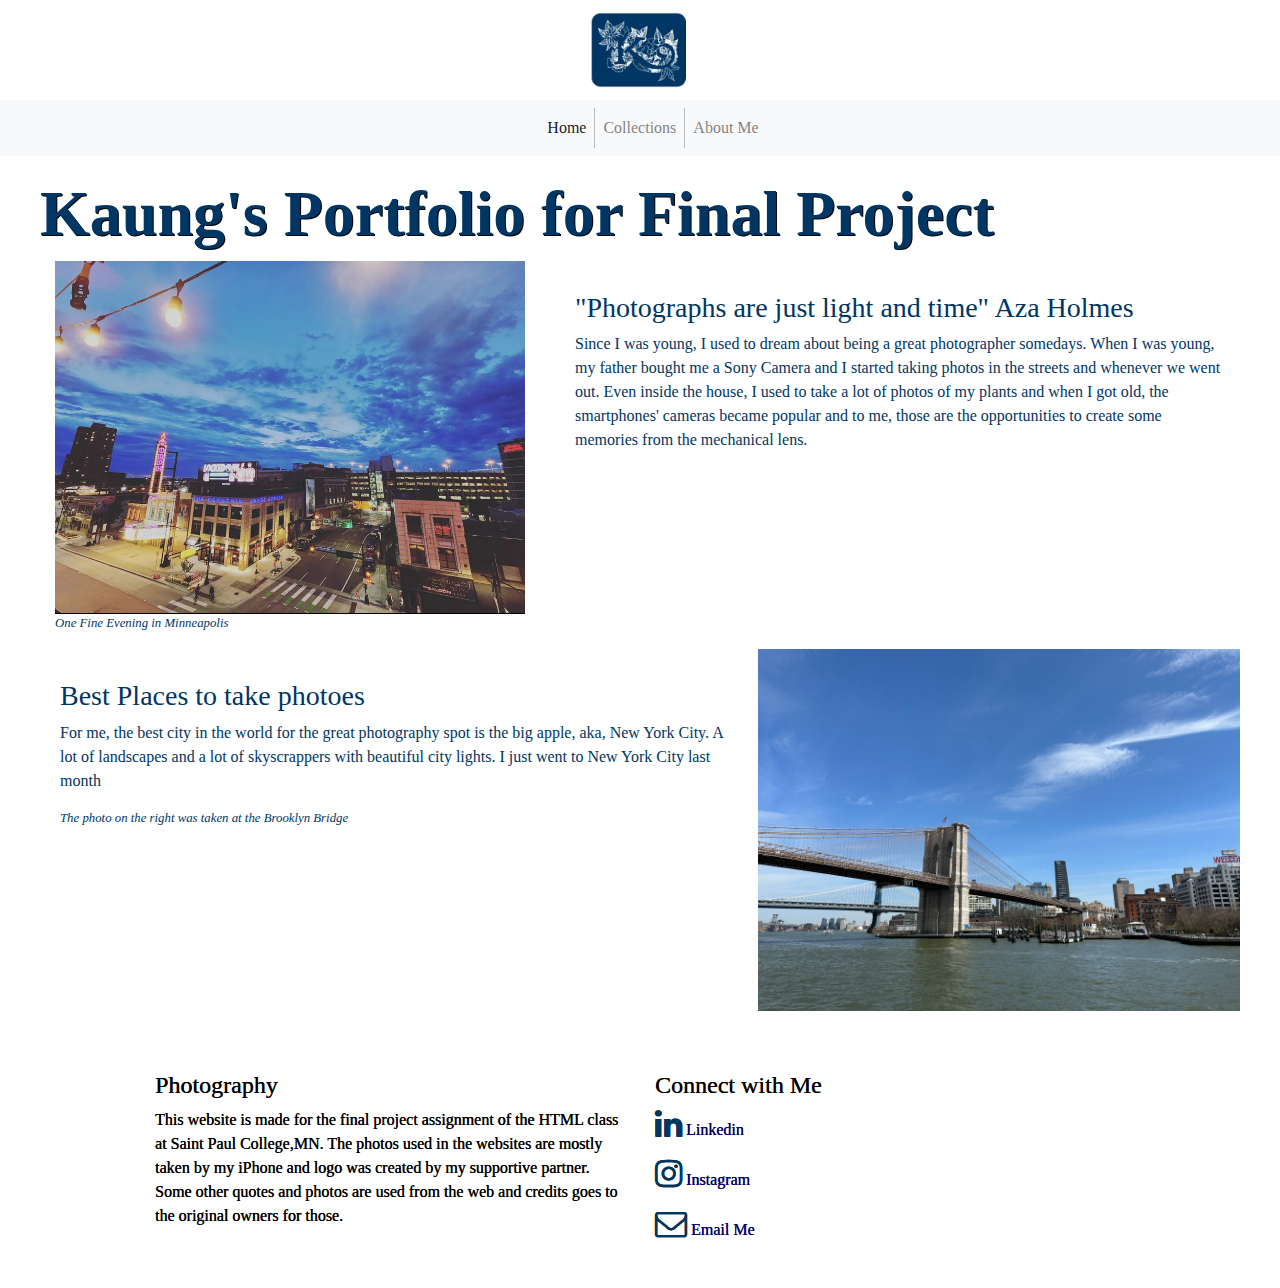
<file: index.html>
<!DOCTYPE html>
<html lang="eng">
<head>
    <meta charset="utf-8">
    <title>Kaung's Final Project</title>
    <meta name="viewport" content="width=device-width, initial-scale=1">
    <meta name="description" content="Final Project">

    <link rel="stylesheet" href="https://cdnjs.cloudflare.com/ajax/libs/font-awesome/4.7.0/css/font-awesome.min.css">
  
  
    <link rel="stylesheet" href="https://cdn.jsdelivr.net/npm/bootstrap@4.6.1/dist/css/bootstrap.min.css">
    <link rel="stylesheet" href="style.css">
  </head>
  
  <body>
    <header>

      <img src="images/klogo.png" alt="logo" height="100" width="100" class="img-fluid logo">
    </header>

    <nav class="navbar navbar-expand-lg navbar-light bg-light">
  <button class="navbar-toggler" type="button" data-toggle="collapse" data-target="#navbarTogglerDemo01" aria-controls="navbarTogglerDemo01" aria-expanded="false" aria-label="Toggle navigation">
    <span class="navbar-toggler-icon"></span>
  </button>
  <div class="collapse navbar-collapse" id="navbarTogglerDemo01">
    <a class="navbar-brand" href="images/klogo.png"></a>
    <ul class="navbar-nav mr-auto mt-2 mt-lg-0">
      <li class="nav-item active"><a class="nav-link" href="index.html">Home<span class="sr-only">(current)</span></a></li>
      <li class="nav-item"><a class="nav-link" href="collections.html">Collections</a></li>
      <li class="nav-item"><a class="nav-link" href="aboutme.html">About Me</a></li>
    </ul>
  
  </div>
</nav>


  <main>
    <h1>Kaung's Portfolio for Final Project</h1>
    <div class="container-fluid">
        <div class="row">
          <div class="col-sm-12">
            
           
          </div>
        </div>

        <div class="row">
          <div class="col-sm-5">
             <img src="images/mn.png" height="400" width="800" class="img-fluid" alt="mnphoto">
             <small><p><i>One Fine Evening in Minneapolis</i></p></small>
          </div>
          <div class="col-sm-7">
            <blockquote>

              <h3>"Photographs are just light and time" Aza Holmes</h3>
              <p>Since I was young, I used to dream about being a great photographer somedays. When I was young, my father bought me a Sony Camera and I started taking photos in the streets and whenever we went out. Even inside the house, I used to take a lot of photos of my plants and when I got old, the smartphones' cameras became popular and to me, those are the opportunities to create some memories from the mechanical lens.</p>
            </blockquote>
          </div>
        <div class="row">
          <div class="col-sm-7">
            <blockquote>
              <h3>Best Places to take photoes</h3>
              <p>For me, the best city in the world for the great photography spot is the big apple, aka, New York City. A lot of landscapes and a lot of skyscrappers with beautiful city lights. I just went to New York City last month</p>
              <small><p><i>The photo on the right was taken at the Brooklyn Bridge</i></p></small>
            </blockquote>
          </div>
          <div class="col-sm-5">
             <img src="images/ny.jpg" height="400" width="800" class="img-fluid" alt="ny">
          </div>

        </div>

      
      </div>
  </main>

  <footer>
    <div class="row footer1000">
      <div class="col-sm-6">
        <h4>Photography</h4>
        <p>This website is made for the final project assignment of the HTML class at Saint Paul College,MN. The photos used in the websites are mostly taken by my iPhone and logo was created by my supportive partner. Some other quotes and photos are used from the web and credits goes to the original owners for those. </p>
      </div>
      <div class="col-sm-6">
        <h4>Connect with Me</h4>
        <a href="https://www.linkedin.com/in/kaung-kyaw/" target="_blank">
          <p>
            <i class="fa fa-linkedin" aria-hidden="true"></i>
            Linkedin
          </p>
        </a>
        <a href="https://www.instagram.com/thekaungkyaw/" target="_blank">
          <p>
            <i class="fa fa-instagram" aria-hidden="true"></i>
            Instagram
          </p>
        </a>
        <a href="mailto:kaung.kyaw@my.saintpaul.edu" target="_blank">
          <p>
            <i class="fa fa-envelope-o" aria-hidden="true"></i>
            Email Me
          </p>
        </a>   
      </div>
      <div class="col-sm-6"> </div>    
    </div>

  </footer>

<script src="https://cdn.jsdelivr.net/npm/jquery@3.6.0/dist/jquery.slim.min.js"></script>
<script src="https://cdn.jsdelivr.net/npm/popper.js@1.16.1/dist/umd/popper.min.js"></script>
<script src="https://cdn.jsdelivr.net/npm/bootstrap@4.6.1/dist/js/bootstrap.bundle.min.js"></script>
 </body>
 </html>
</file>
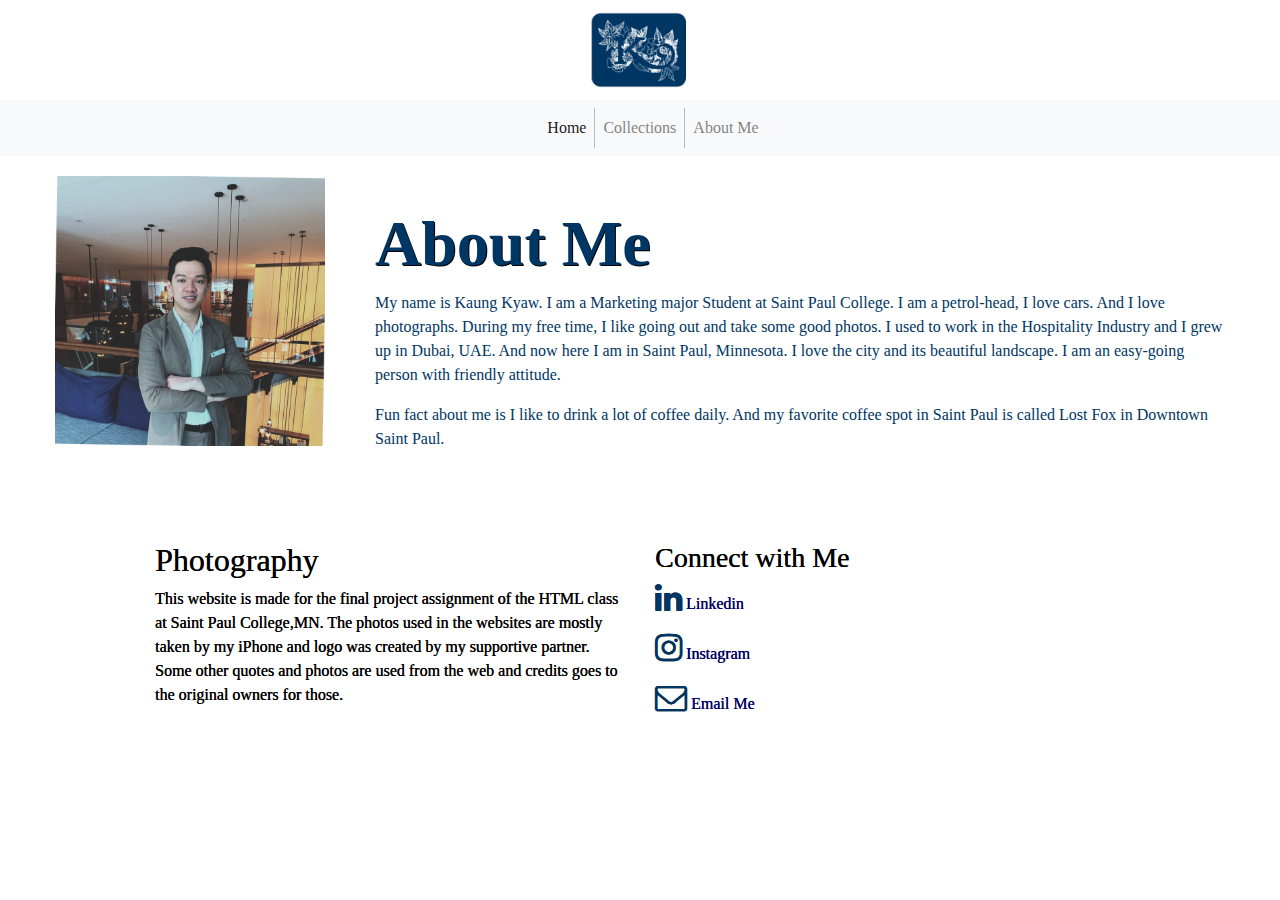
<file: aboutme.html>
<!DOCTYPE html>
<html lang="eng">
<head>
    <meta charset="utf-8">
    <title>Kaung's Final Project</title>
    <meta name="viewport" content="width=device-width, initial-scale=1">
    <meta name="description" content="Final Project">

    <link rel="stylesheet" href="https://cdnjs.cloudflare.com/ajax/libs/font-awesome/4.7.0/css/font-awesome.min.css">
    
    <!-- Bootstrap Stylesheet-->
    <link rel="stylesheet" href="https://cdn.jsdelivr.net/npm/bootstrap@4.6.1/dist/css/bootstrap.min.css">
    <link rel="stylesheet" href="style.css">
  </head>
  
  <body>
    <header>

      <img src="images/klogo.png" alt="logo" height="100" width="100" class="img-fluid logo">
    </header>

    <nav class="navbar navbar-expand-lg navbar-light bg-light">
  <button class="navbar-toggler" type="button" data-toggle="collapse" data-target="#navbarTogglerDemo01" aria-controls="navbarTogglerDemo01" aria-expanded="false" aria-label="Toggle navigation">
    <span class="navbar-toggler-icon"></span>
  </button>
  <div class="collapse navbar-collapse" id="navbarTogglerDemo01">
    <a class="navbar-brand" href="images/klogo.png"></a>
    <ul class="navbar-nav mr-auto mt-2 mt-lg-0">
      <li class="nav-item active"><a class="nav-link" href="index.html">Home<span class="sr-only">(current)</span></a></li>
      <li class="nav-item"><a class="nav-link" href="collections.html">Collections</a></li>
      <li class="nav-item"><a class="nav-link" href="aboutme.html">About Me</a></li>
    </ul>
  
  </div>
</nav>



  <main>
    <div class="container-fluid">
      <div class="row">
        <div class="col-sm-3">
          <img src="images/me.jpg" height="400" width="400" class="img-fluid" alt="me">
        </div>

        <div class="col-sm-9">
          <blockquote>
            <h1>About Me</h1>
            <p>My name is Kaung Kyaw. I am a Marketing major Student at Saint Paul College. I am a petrol-head, I love cars. And I love photographs. During my free time, I like going out and take some good photos. I used to work in the Hospitality Industry and I grew up in Dubai, UAE. And now here I am in Saint Paul, Minnesota. I love the city and its beautiful landscape. I am an easy-going person with friendly attitude.  </p>
            <p>Fun fact about me is I like to drink a lot of coffee daily. And my favorite coffee spot in Saint Paul is called Lost Fox in Downtown Saint Paul. </p>
          </blockquote>
        </div>
      </div>
    </div>
   
  </main>


 <footer>
    <div class="row footer1000">
      <div class="col-sm-6">
        <h2>Photography</h2>
        <p>This website is made for the final project assignment of the HTML class at Saint Paul College,MN. The photos used in the websites are mostly taken by my iPhone and logo was created by my supportive partner. Some other quotes and photos are used from the web and credits goes to the original owners for those. </p>
      </div>
      <div class="col-sm-6">
        <h3>Connect with Me</h3>
        <a href="https://www.linkedin.com/in/kaung-kyaw/" target="_blank">
          <p>
            <i class="fa fa-linkedin" aria-hidden="true"></i>
            Linkedin
          </p>
        </a>
        <a href="https://www.instagram.com/thekaungkyaw/" target="_blank">
          <p>
            <i class="fa fa-instagram" aria-hidden="true"></i>
            Instagram
          </p>
        </a>
        <a href="mailto:kaung.kyaw@my.saintpaul.edu" target="_blank">
          <p>
            <i class="fa fa-envelope-o" aria-hidden="true"></i>
            Email Me
          </p>
        </a>   
      </div>
      <div class="col-sm-6"> </div>    
    </div>

  </footer>

<script src="https://cdn.jsdelivr.net/npm/jquery@3.6.0/dist/jquery.slim.min.js"></script>
<script src="https://cdn.jsdelivr.net/npm/popper.js@1.16.1/dist/umd/popper.min.js"></script>
<script src="https://cdn.jsdelivr.net/npm/bootstrap@4.6.1/dist/js/bootstrap.bundle.min.js"></script>
 </body>
 </html>
</file>
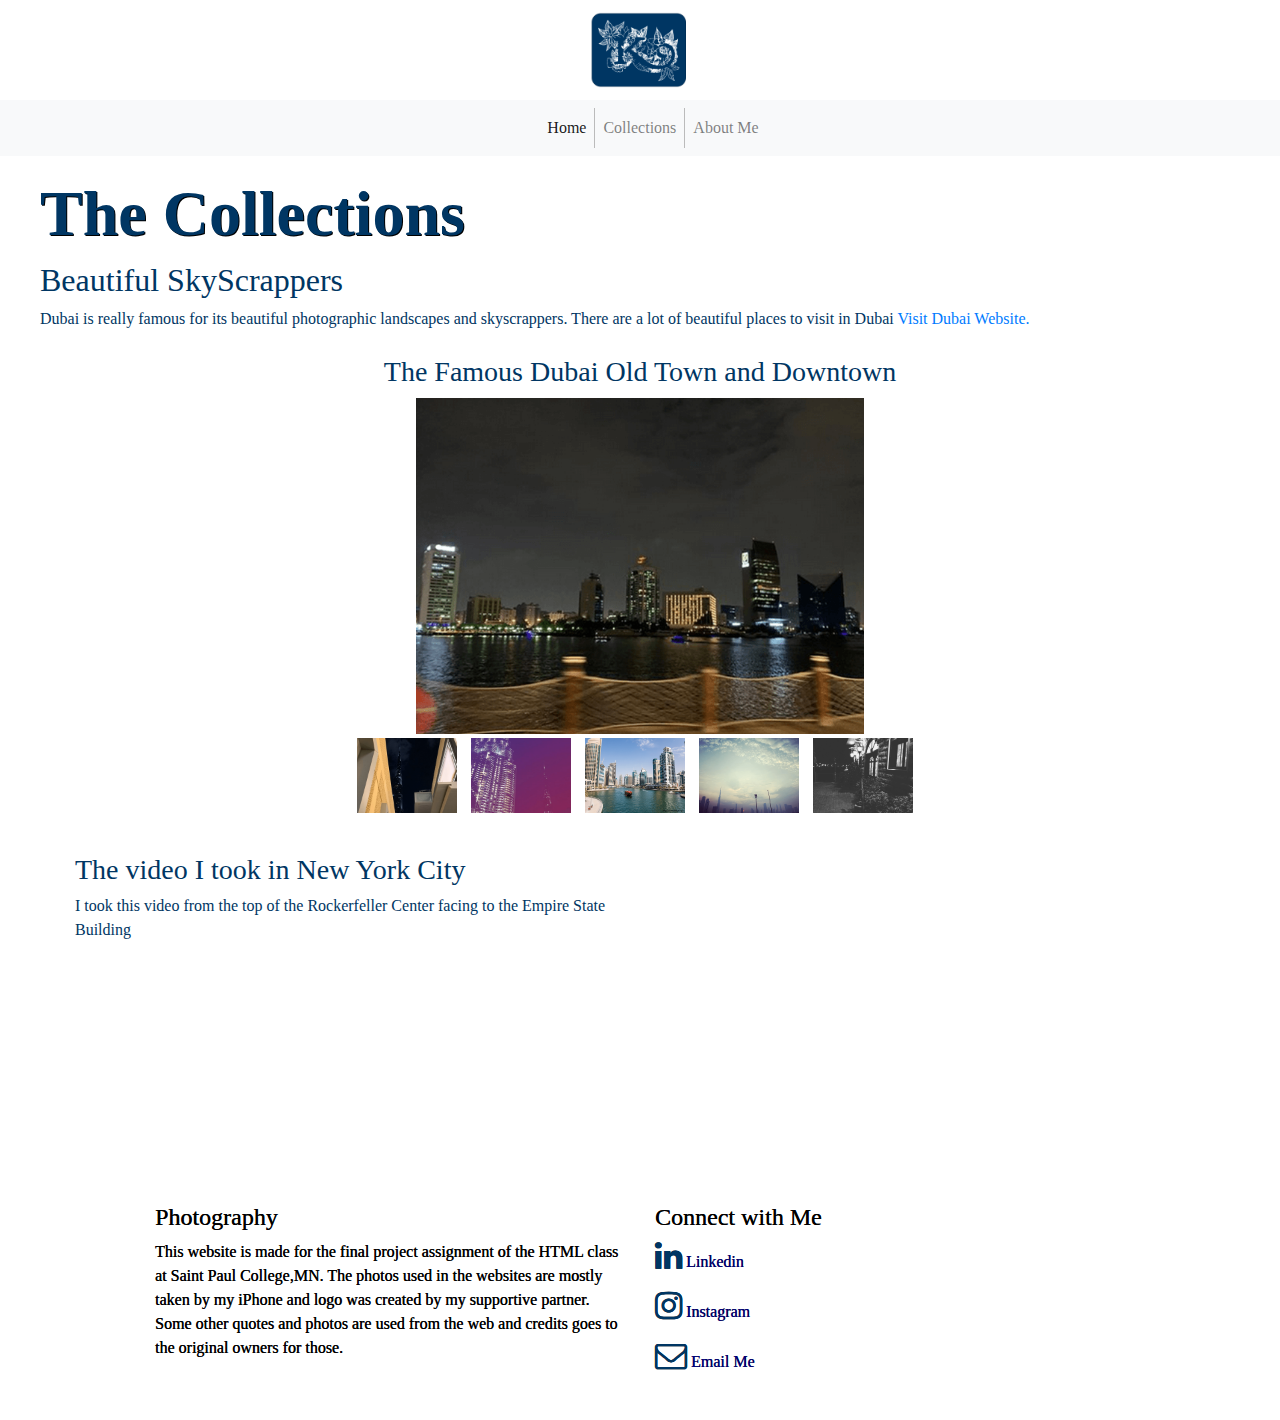
<file: collections.html>
<!DOCTYPE html>
<html lang="eng">
<head>
    <meta charset="utf-8">
    <title>Kaung's Final Project</title>
    <meta name="viewport" content="width=device-width, initial-scale=1">
    <meta name="description" content="This page is about the statistics and events that have happened since the coup took place in Feb 2021.">

    <link rel="stylesheet" href="https://cdnjs.cloudflare.com/ajax/libs/font-awesome/4.7.0/css/font-awesome.min.css">
    

    <link rel="stylesheet" href="https://cdn.jsdelivr.net/npm/bootstrap@4.6.1/dist/css/bootstrap.min.css">
    <link rel="stylesheet" href="style.css">
  </head>
  
  <body>
    <header>

      <img src="images/klogo.png" alt="logo" height="100" width="100" class="img-fluid logo">
    </header>

   <nav class="navbar navbar-expand-lg navbar-light bg-light">
  <button class="navbar-toggler" type="button" data-toggle="collapse" data-target="#navbarTogglerDemo01" aria-controls="navbarTogglerDemo01" aria-expanded="false" aria-label="Toggle navigation">
    <span class="navbar-toggler-icon"></span>
  </button>
  <div class="collapse navbar-collapse" id="navbarTogglerDemo01">
    <a class="navbar-brand" href="images/klogo.png"></a>
    <ul class="navbar-nav mr-auto mt-2 mt-lg-0">
      <li class="nav-item active"><a class="nav-link" href="index.html">Home<span class="sr-only">(current)</span></a></li>
      <li class="nav-item"><a class="nav-link" href="collections.html">Collections</a></li>
      <li class="nav-item"><a class="nav-link" href="aboutme.html">About Me</a></li>
    </ul>
  
  </div>
</nav>


  <main>
    
    <h1>The Collections</h1>
    <h2>Beautiful SkyScrappers</h2>
    Dubai is really famous for its beautiful photographic landscapes and skyscrappers. There are a lot of beautiful places to visit in Dubai <a href="https://www.visitdubai.com/en/" target="_blank">Visit Dubai Website.</a>
    <br>
    <br>
    <center><h3> The Famous Dubai Old Town and Downtown</h3></center>

    <div class="row">
        <div class="col-sm-12">
          <div class="gallery">
            <div class="preview">
                <img id="preview" src="images/d1.png" style="display:block;margin:0 auto;" alt="d1"  height="500" width="450"/>
            </div>
              <div class="gallery-thumbnails" style="margin:0 auto;text-align:center">
                  <img onclick="document.getElementById('preview').src=document.getElementById('img1').src" id="img1" src="images/d2.png" alt="1" />
                  <img onclick="document.getElementById('preview').src= document.getElementById('img2').src;" id="img2" src="images/d3.png" alt="2"  />
                  <img onclick="document.getElementById('preview').src = document.getElementById('img3').src;" id="img3" src="images/d4.png" alt="3" />
                  <img onclick="document.getElementById('preview').src = document.getElementById('img4').src;" id="img4" src="images/d5.png" alt="4" />
                  <img onclick="document.getElementById('preview').src = document.getElementById('img5').src;" id="img5" src="images/d6.png" alt="5"  />
              </div>
          </div>
        </div>
      </div>
      <div class="container-fluid">
        <div class="row">
          <div class="col-sm-6">
            <blockquote>
              <h3>The video I took in New York City</h3>
              <p>I took this video from the top of the Rockerfeller Center facing to the Empire State Building</p>
            </blockquote>
          </div>
          <div class="col-sm-6">
            <div class="embed-responsive embed-responsive-16by9">
              <iframe width="560" height="315" src="https://www.youtube.com/embed/SP8Pi-_VDcc" title="YouTube video player" frameborder="0" allow="accelerometer; autoplay; clipboard-write; encrypted-media; gyroscope; picture-in-picture; web-share" allowfullscreen></iframe>
            </div>
          </div>
        </div>
      </div>
  </main>

  <footer>
    <div class="row footer1000">
      <div class="col-sm-6">
        <h4>Photography</h4>
        <p>This website is made for the final project assignment of the HTML class at Saint Paul College,MN. The photos used in the websites are mostly taken by my iPhone and logo was created by my supportive partner. Some other quotes and photos are used from the web and credits goes to the original owners for those. </p>
      </div>
      <div class="col-sm-6">
        <h4>Connect with Me</h4>
        <a href="https://www.linkedin.com/in/kaung-kyaw/" target="_blank">
          <p>
            <i class="fa fa-linkedin" aria-hidden="true"></i>
            Linkedin
          </p>
        </a>
        <a href="https://www.instagram.com/thekaungkyaw/" target="_blank">
          <p>
            <i class="fa fa-instagram" aria-hidden="true"></i>
            Instagram
          </p>
        </a>
        <a href="mailto:kaung.kyaw@my.saintpaul.edu" target="_blank">
          <p>
            <i class="fa fa-envelope-o" aria-hidden="true"></i>
            Email Me
          </p>
        </a>   
      </div>
      <div class="col-sm-6"> </div>    
    </div>

  </footer>

<script src="https://cdn.jsdelivr.net/npm/jquery@3.6.0/dist/jquery.slim.min.js"></script>
<script src="https://cdn.jsdelivr.net/npm/popper.js@1.16.1/dist/umd/popper.min.js"></script>
<script src="https://cdn.jsdelivr.net/npm/bootstrap@4.6.1/dist/js/bootstrap.bundle.min.js"></script>
</body>
</html>
</file>
<file: style.css>
.logo{
margin: 0 auto;
display:block;
}

body{
  font-family: 'Baskerville', cursive;
  margin: 0;

}

h1{
  font-family: 'Palatino', cursive;
  font-size: 4em;
  text-align: left;
  color: #003663;
  text-shadow:  1px 1px black;
  font-weight: bold;
}

#navbarSupportedContent{
  font-size: 1em;
  font-weight: bold;
  text-align: center;
  box-sizing: 1;

}

li {
  border-right: 1px solid #bbb;
}

li:last-child {
  border-right: none;
}
nav{
  background-color: navy;
}
nav ul{
  list-style-type:none;
  margin: 0 auto;
}
nav li{
  display:inline;
}
nav a{
  text-decoration:none;
  padding-right:10px;
  color: white;
}




main{
  max-width: 1200px;
  margin: 20px auto;
  color: #003663;
}
table{
  border-collapse:collapse;
}
td,th{
  border:1px navy;
  padding:10px;
}
th{
  background-color:#darkgrey;
  color:white ;
}
tr{
  text-align: center;
  background-color: #003663;
}
td{
  text-align: left;
}

ul a, td a:link{
  color: #003663;
}
ul a, td a:visited{
  color: #003663;
}
ul a, td a:hover{
  color: navy;
}
ul a, td a:active{
  color: navy;

}e

img{
  margin: 0 auto;
}

.col-sm-7 h3{

  color: #003663;
}

.poem{
  text-align: center;
  font-style: italic;
}

blockquote{
  margin: 30px 0;
  padding-left: 20px;
  color: 003663;
}

.icons .fa{
  font-size: 5em;
  color: #003663;
}

}
.icons{
  text-align: center;
  padding: 40px 0;
  max-width: 1200px;
  margin: 0 auto;
}

footer{
  background-color:#FFFFFF;
  color: navy;
  text-shadow:  .3px .3px black;
  margin: 30px 0 0 0;
  display: block;
  border-top: #003663;

}

.footer1000{
  padding: 30px 0;
  color: black ;
  max-width: 1000px;
  margin: 0 auto;
}
.fa-linkedin, .fa-envelope-o, .fa-instagram{
    font-size: 2em;
    color: #003663;
}

footer a:link{
  color: navy;
}
footer a:visited{
  color: navy;
}
footer a:hover{
  color: navy;
}
footer a:active{
  color: navy;
}

.gallery .preview{
    width:100%
    height:auto;
}

.gallery .gallery-thumbnails img {
    width:100px;
    height:75px;
    margin: 3px 10px 10px 0;
}

.gallery .gallery-thumbnails img:hover {
    opacity: .8;
    cursor: pointer;
}

.gallery .preview img#preview {
    padding: 1px;
    max-width: 100%;
    height: auto;
    margin: 0 auto !important;
    display: block !important;
}
/* CSS for Tablets */

@media only screen and (max-width: 1024px){
  h1{
    font-size: 2em;
  }
}

/*CSS for Smartphone */
@media only screen and (max-width: 768px){
  h1{
    font-size: 1.5em;
  }
}
</file>
